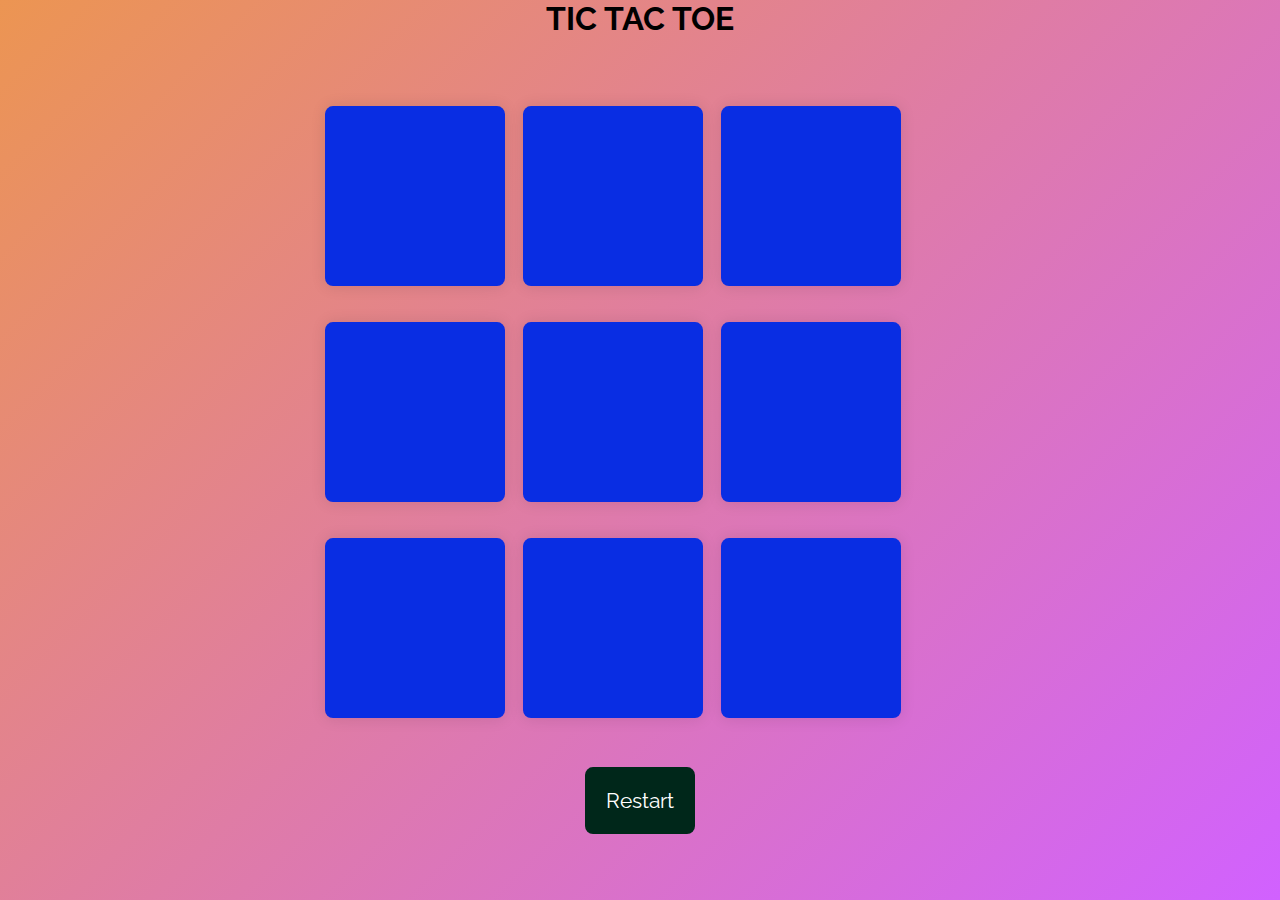
<file: index.html>
<!DOCTYPE html>
<html lang="en">
    <meta name="viewport" content="width=device-width, initial-scale=1.0">
    <title>Tic Tac Toe</title>
    
    <link href="https://fonts.googleapis.com/css2?family=Raleway:wght@700&display=swap" rel="stylesheet">
   
    <link rel="stylesheet" href="./tic.css">
</head>
<body>
    <h1>TIC TAC TOE</h1>
   <div class="wrapper">
       <div class="container">
           <button class="button-option"></button>
           <button class="button-option"></button>
           <button class="button-option"></button>
           <button class="button-option"></button>
           <button class="button-option"></button>
           <button class="button-option"></button>
           <button class="button-option"></button>
           <button class="button-option"></button>
           <button class="button-option"></button>
       </div>
       <button id="restart">Restart</button>
   </div>

   <div class="popup hide">
       <p id="message">Sample Message</p>
       <button id="new-game">New Game</button>
   </div>
   
  
    <script >let btnRef = document.querySelectorAll(".button-option");
        let popupRef = document.querySelector(".popup");
        let newgameBtn = document.getElementById("new-game");
        let restartBtn = document.getElementById("restart");
        let msgRef = document.getElementById("message");
        //Winning Pattern Array
        let winningPattern = [
          [0, 1, 2],
          [0, 3, 6],
          [2, 5, 8],
          [6, 7, 8],
          [3, 4, 5],
          [1, 4, 7],
          [0, 4, 8],
          [2, 4, 6],
        ];
        //Player 'X' plays first
        let xTurn = true;
        let count = 0;
        
        //Disable All Buttons
        const disableButtons = () => {
          btnRef.forEach((element) => (element.disabled = true));
          //enable popup
          popupRef.classList.remove("hide");
        };
        
        //Enable all buttons (For New Game and Restart)
        const enableButtons = () => {
          btnRef.forEach((element) => {
            element.innerText = "";
            element.disabled = false;
          });
          //disable popup
          popupRef.classList.add("hide");
        };
        
        //This function is executed when a player wins
        const winFunction = (letter) => {
          disableButtons();
          if (letter == "X") {
            msgRef.innerHTML = "&#x1F389; <br> 'X' Wins";
          } else {
            msgRef.innerHTML = "&#x1F389; <br> 'O' Wins";
          }
        };
        
        //Function for draw
        const drawFunction = () => {
          disableButtons();
          msgRef.innerHTML = "&#x1F60E; <br> It's a Draw";
        };
        
        //New Game
        newgameBtn.addEventListener("click", () => {
          count = 0;
          enableButtons();
        });
        restartBtn.addEventListener("click", () => {
          count = 0;
          enableButtons();
        });
        
        //Win Logic
        const winChecker = () => {
          //Loop through all win patterns
          for (let i of winningPattern) {
            let [element1, element2, element3] = [
              btnRef[i[0]].innerText,
              btnRef[i[1]].innerText,
              btnRef[i[2]].innerText,
            ];
            //Check if elements are filled
            //If 3 empty elements are same and would give win as would
            if (element1 != "" && (element2 != "") & (element3 != "")) {
              if (element1 == element2 && element2 == element3) {
                //If all 3 buttons have same values then pass the value to winFunction
                winFunction(element1);
              }
            }
          }
        };
        
        //Display X/O on click
        btnRef.forEach((element) => {
          element.addEventListener("click", () => {
            if (xTurn) {
              xTurn = false;
              //Display X
              element.innerText = "X";
              element.disabled = true;
            } else {
              xTurn = true;
              //Display Y
              element.innerText = "O";
              element.disabled = true;
            }
            //Increment count on each click
            count += 1;
            if (count == 9) {
              drawFunction();
            }
            //Check for win on every click
            winChecker();
          });
        });
        //Enable Buttons and disable popup on page load
        window.onload = enableButtons;</script>
</body>
</html>
</file>
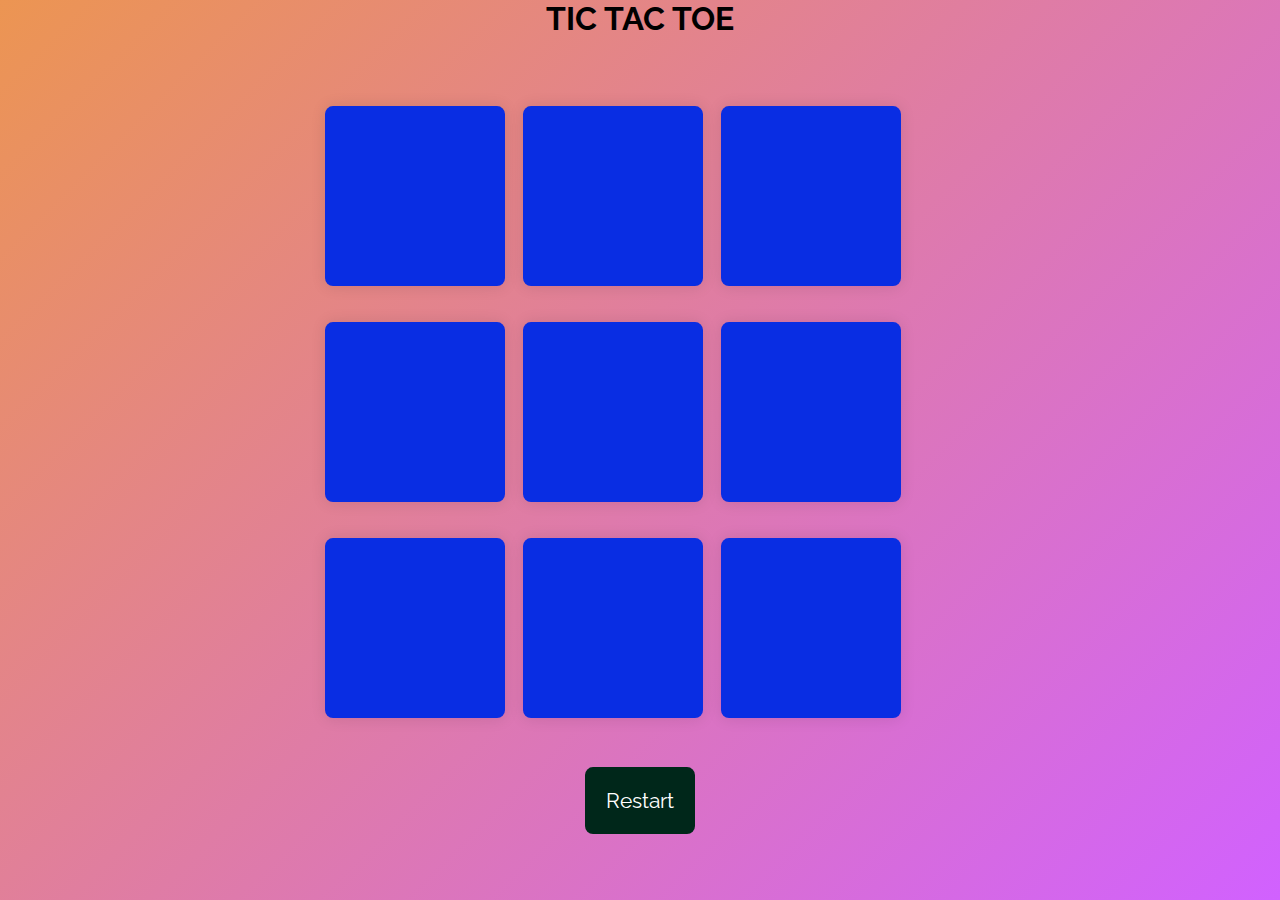
<file: tic.html>
<!DOCTYPE html>
<html lang="en">
    <meta name="viewport" content="width=device-width, initial-scale=1.0">
    <title>Tic Tac Toe</title>
    
    <link href="https://fonts.googleapis.com/css2?family=Raleway:wght@700&display=swap" rel="stylesheet">
   
    <link rel="stylesheet" href="./tic.css">
</head>
<body>
    <h1>TIC TAC TOE</h1>
   <div class="wrapper">
       <div class="container">
           <button class="button-option"></button>
           <button class="button-option"></button>
           <button class="button-option"></button>
           <button class="button-option"></button>
           <button class="button-option"></button>
           <button class="button-option"></button>
           <button class="button-option"></button>
           <button class="button-option"></button>
           <button class="button-option"></button>
       </div>
       <button id="restart">Restart</button>
   </div>

   <div class="popup hide">
       <p id="message">Sample Message</p>
       <button id="new-game">New Game</button>
   </div>
   
  
    <script >let btnRef = document.querySelectorAll(".button-option");
        let popupRef = document.querySelector(".popup");
        let newgameBtn = document.getElementById("new-game");
        let restartBtn = document.getElementById("restart");
        let msgRef = document.getElementById("message");
        //Winning Pattern Array
        let winningPattern = [
          [0, 1, 2],
          [0, 3, 6],
          [2, 5, 8],
          [6, 7, 8],
          [3, 4, 5],
          [1, 4, 7],
          [0, 4, 8],
          [2, 4, 6],
        ];
        //Player 'X' plays first
        let xTurn = true;
        let count = 0;
        
        //Disable All Buttons
        const disableButtons = () => {
          btnRef.forEach((element) => (element.disabled = true));
          //enable popup
          popupRef.classList.remove("hide");
        };
        
        //Enable all buttons (For New Game and Restart)
        const enableButtons = () => {
          btnRef.forEach((element) => {
            element.innerText = "";
            element.disabled = false;
          });
          //disable popup
          popupRef.classList.add("hide");
        };
        
        //This function is executed when a player wins
        const winFunction = (letter) => {
          disableButtons();
          if (letter == "X") {
            msgRef.innerHTML = "&#x1F389; <br> 'X' Wins";
          } else {
            msgRef.innerHTML = "&#x1F389; <br> 'O' Wins";
          }
        };
        
        //Function for draw
        const drawFunction = () => {
          disableButtons();
          msgRef.innerHTML = "&#x1F60E; <br> It's a Draw";
        };
        
        //New Game
        newgameBtn.addEventListener("click", () => {
          count = 0;
          enableButtons();
        });
        restartBtn.addEventListener("click", () => {
          count = 0;
          enableButtons();
        });
        
        //Win Logic
        const winChecker = () => {
          //Loop through all win patterns
          for (let i of winningPattern) {
            let [element1, element2, element3] = [
              btnRef[i[0]].innerText,
              btnRef[i[1]].innerText,
              btnRef[i[2]].innerText,
            ];
            //Check if elements are filled
            //If 3 empty elements are same and would give win as would
            if (element1 != "" && (element2 != "") & (element3 != "")) {
              if (element1 == element2 && element2 == element3) {
                //If all 3 buttons have same values then pass the value to winFunction
                winFunction(element1);
              }
            }
          }
        };
        
        //Display X/O on click
        btnRef.forEach((element) => {
          element.addEventListener("click", () => {
            if (xTurn) {
              xTurn = false;
              //Display X
              element.innerText = "X";
              element.disabled = true;
            } else {
              xTurn = true;
              //Display Y
              element.innerText = "O";
              element.disabled = true;
            }
            //Increment count on each click
            count += 1;
            if (count == 9) {
              drawFunction();
            }
            //Check for win on every click
            winChecker();
          });
        });
        //Enable Buttons and disable popup on page load
        window.onload = enableButtons;</script>
</body>
</html>
</file>
<file: tic.css>
* {
    padding: 0;
    margin: 0;
    box-sizing: border-box;
    font-family: "Raleway", sans-serif;
  }
  body {
    height: 100vh;
    background: linear-gradient(135deg, #ec9552, #d161ff);
  }
  html {
    font-size: 16px;
  }
  h1{
    text-align: center;
  }
  .wrapper {
    position: absolute;
    transform: translate(-50%, -50%);
    top: 50%;
    left: 50%;
  }
  .container {
    width: 70vmin;
    height: 70vmin;
    display: flex;
    flex-wrap: wrap;
    gap: 2vmin;
    margin-top:40px;
  }
  .button-option {
    background: rgb(9, 45, 227);
    height: 20vmin;
    width: 20vmin;
    border: none;
    border-radius: 8px;
    font-size: 12vmin;
    color: #d6d0d8;
    box-shadow: 0 0 15px rgba(0, 0, 0, 0.1);
  }
  #restart {
    font-size: 1.3em;
    padding: 1em;
    border-radius: 8px;
    background-color: #00271a;
    color: #ffffff;
    border: none;
    position: relative;
    margin: 1.5em auto 0 auto;
    display: block;
  }
  #restart:hover{
    color:greenyellow;
  }
  .popup {
    background: linear-gradient(135deg, #8052ec, #d161ff);
    height: 100%;
    width: 100%;
    position: absolute;
    display: flex;
    z-index: 2;
    align-items: center;
    justify-content: center;
    flex-direction: column;
    gap: 1em;
    font-size: 12vmin;
  }
  #new-game {
    font-size: 0.6em;
    padding: 0.5em 1em;
    background-color: #0a0027;
    color: #ffffff;
    border-radius: 0.2em;
    border: none;
  }
  #message {
    color: #ffffff;
    text-align: center;
    font-size: 1em;
  }
  .popup.hide {
    display: none;
  }
</file>
